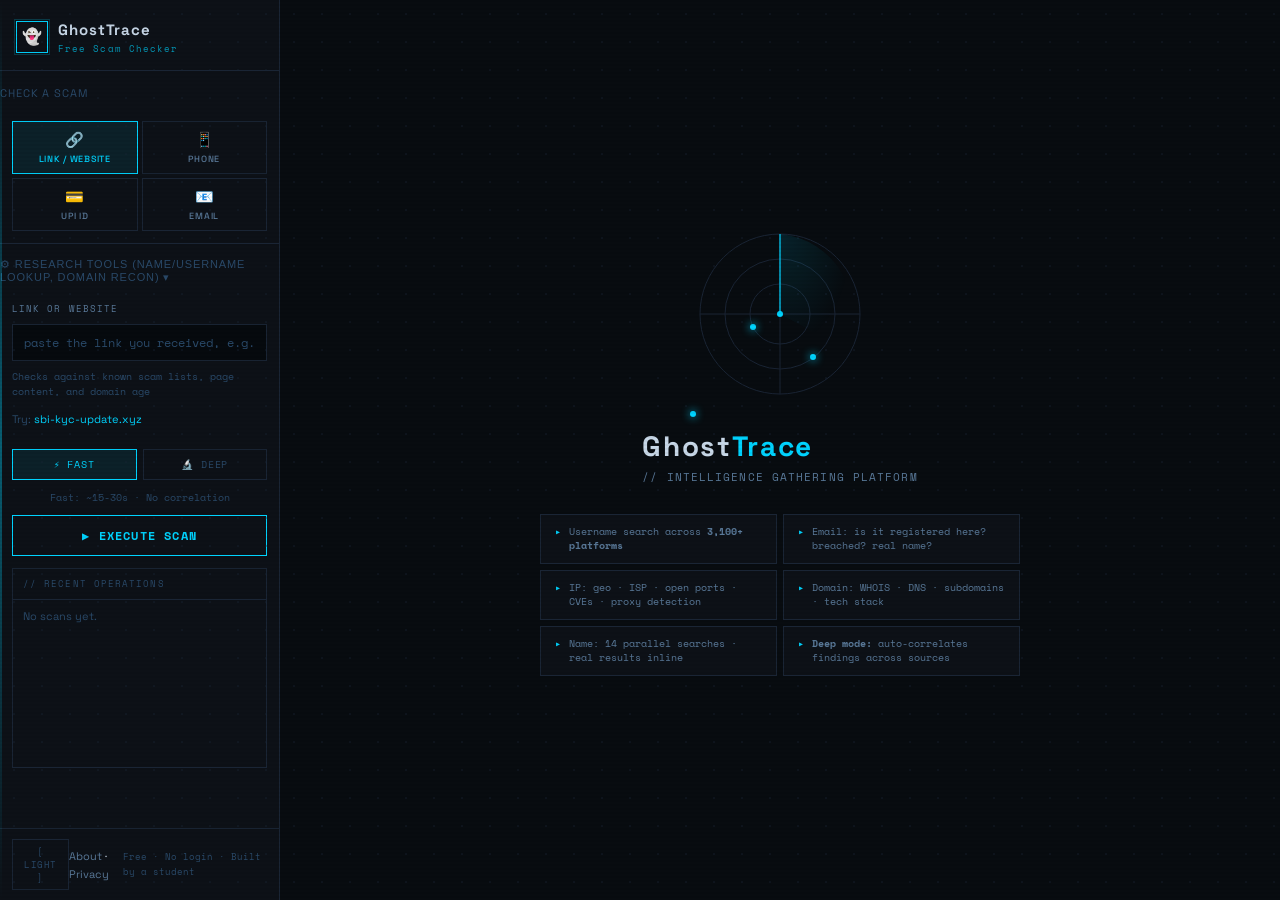
<file: templates/index.html>
<!DOCTYPE html>
<html lang="en" data-theme="dark">
<head>
<meta charset="UTF-8">
<meta name="viewport" content="width=device-width,initial-scale=1">
<title>GhostTrace — Free Scam & Fraud Checker (India)</title>
<meta name="description" content="Paste a suspicious link, phone number, UPI ID, or email and get a free scam risk check with evidence. Built by a cybersecurity student. No login, nothing stored beyond what's needed to run the check.">
<meta property="og:title" content="GhostTrace — Free Scam & Fraud Checker">
<meta property="og:description" content="Check if a link, number, or UPI ID is a scam — free, no login.">
<meta property="og:type" content="website">
<link rel="icon" href="data:image/svg+xml,<svg xmlns='http://www.w3.org/2000/svg' viewBox='0 0 100 100'><text y='.9em' font-size='90'>👻</text></svg>">
<link rel="preconnect" href="https://fonts.googleapis.com">
<link href="https://fonts.googleapis.com/css2?family=Space+Grotesk:wght@300;400;500;600;700&family=Space+Mono:wght@400;700&display=swap" rel="stylesheet">
<link rel="stylesheet" href="/static/css/style.css">
</head>
<body>

<aside id="sidebar">
  <div class="sidebar-logo">
    <div class="logo-icon">👻</div>
    <div>
      <div class="logo-title">GhostTrace</div>
      <div class="logo-sub">Free Scam Checker</div>
    </div>
  </div>

  <div class="scan-section-label">Check a scam</div>
  <div class="scan-type-grid">
    <button class="type-btn active" data-tab="domain"    onclick="switchTab('domain')"><span class="type-icon">🔗</span><span class="type-label">Link / Website</span></button>
    <button class="type-btn" data-tab="phone"     onclick="switchTab('phone')"><span class="type-icon">📱</span><span class="type-label">Phone</span></button>
    <button class="type-btn" data-tab="upi"       onclick="switchTab('upi')"><span class="type-icon">💳</span><span class="type-label">UPI ID</span></button>
    <button class="type-btn" data-tab="email"     onclick="switchTab('email')"><span class="type-icon">📧</span><span class="type-label">Email</span></button>
  </div>

  <button id="advanced-toggle" class="scan-section-label" style="cursor:pointer;background:none;border:none;width:100%;text-align:left" onclick="toggleAdvanced()">
    ⚙ Research tools (name/username lookup, domain recon) ▾
  </button>
  <div class="scan-type-grid" id="advanced-grid" style="display:none">
    <button class="type-btn" data-tab="name"     onclick="switchTab('name')"><span class="type-icon">👤</span><span class="type-label">Name</span></button>
    <button class="type-btn" data-tab="username"  onclick="switchTab('username')"><span class="type-icon">🔍</span><span class="type-label">Username</span></button>
    <button class="type-btn" data-tab="ip"        onclick="switchTab('ip')"><span class="type-icon">🖥️</span><span class="type-label">IP Addr</span></button>
  </div>

  <div class="scan-form-area">
    <div id="form-name" class="scan-form hidden">
      <label class="form-label">Full Name</label>
      <input id="input-name" class="input-main" type="text" placeholder="e.g. John Doe" autocomplete="off">
      <label class="form-label">Context Filters <span style="opacity:.5;font-size:9px">(optional)</span></label>
      <div id="filter-tags" class="filter-tags"></div>
      <div class="filter-inputs">
        <input id="filter-input" class="input-sm" type="text" placeholder="city, company, college…" onkeydown="if(event.key==='Enter')addFilter()">
        <button class="btn-sm" onclick="addFilter()">+</button>
      </div>
    </div>
    <div id="form-username" class="scan-form hidden">
      <label class="form-label">Username / Handle</label>
      <input id="input-username" class="input-main" type="text" placeholder="e.g. johndoe99" autocomplete="off">
      <div class="form-hint">3,100+ platforms · Maigret · 35 native APIs</div>
    </div>
    <div id="form-email" class="scan-form hidden">
      <label class="form-label">Email Address</label>
      <input id="input-email" class="input-main" type="email" placeholder="e.g. user@example.com" autocomplete="off">
      <div class="form-hint">Holehe · Breach · GitHub commits · Gravatar · Rep</div>
    </div>
    <div id="form-phone" class="scan-form hidden">
      <label class="form-label">Phone Number</label>
      <div class="phone-row">
        <select id="phone-code" class="select-sm">
          <option value="+91">🇮🇳 +91</option>
          <option value="+1">🇺🇸 +1</option>
          <option value="+44">🇬🇧 +44</option>
          <option value="+49">🇩🇪 +49</option>
          <option value="+33">🇫🇷 +33</option>
          <option value="+81">🇯🇵 +81</option>
          <option value="+86">🇨🇳 +86</option>
          <option value="+7">🇷🇺 +7</option>
          <option value="+55">🇧🇷 +55</option>
          <option value="+61">🇦🇺 +61</option>
          <option value="+971">🇦🇪 +971</option>
          <option value="+92">🇵🇰 +92</option>
          <option value="+880">🇧🇩 +880</option>
          <option value="+234">🇳🇬 +234</option>
          <option value="+27">🇿🇦 +27</option>
          <option value="+62">🇮🇩 +62</option>
        </select>
        <input id="input-phone" class="input-main flex1" type="tel" placeholder="9876543210" autocomplete="off">
      </div>
    </div>
    <div id="form-ip" class="scan-form hidden">
      <label class="form-label">IP Address (v4)</label>
      <input id="input-ip" class="input-main" type="text" placeholder="e.g. 1.1.1.1" autocomplete="off">
      <div class="form-hint">Geo · ISP · Shodan ports + CVEs · RDAP · Proxy</div>
    </div>
    <div id="form-domain" class="scan-form">
      <label class="form-label">Link or Website</label>
      <input id="input-domain" class="input-main" type="text" placeholder="paste the link you received, e.g. sbi-kyc-verify.xyz" autocomplete="off">
      <div class="form-hint">Checks against known scam lists, page content, and domain age</div>
      <div class="example-chips">Try: <a href="#" onclick="fillExample('domain','sbi-kyc-update.xyz');return false;">sbi-kyc-update.xyz</a></div>
    </div>
    <div id="form-upi" class="scan-form hidden">
      <label class="form-label">UPI ID</label>
      <input id="input-upi" class="input-main" type="text" placeholder="e.g. somename@okaxis" autocomplete="off">
      <div class="form-hint">Checks the handle against known-scam patterns and user reports</div>
      <div class="example-chips">Try: <a href="#" onclick="fillExample('upi','refund.support123@okaxis');return false;">refund.support123@okaxis</a></div>
    </div>

    <!-- Scan mode toggle -->
    <div class="mode-toggle">
      <button class="mode-btn active" id="mode-fast" onclick="setMode('fast')">⚡ FAST</button>
      <button class="mode-btn" id="mode-deep" onclick="setMode('deep')">🔬 DEEP</button>
    </div>
    <div id="mode-hint" class="form-hint" style="text-align:center">Fast: ~15-30s · No correlation</div>

    <button id="scan-btn" class="btn-scan" onclick="runScan()">
      <span id="btn-label">▶ EXECUTE SCAN</span>
    </button>
    <div id="error-msg" class="error-msg hidden"></div>
  </div>

  <div class="sidebar-history">
    <div class="history-header">// recent operations</div>
    <div id="history-list"></div>
  </div>

  <div class="sidebar-footer">
    <button class="theme-toggle" onclick="toggleTheme()">[ LIGHT ]</button>
    <div class="footer-links">
      <a href="/about">About</a> · <a href="/privacy">Privacy</a>
    </div>
    <div class="disclaimer">Free · No login · Built by a student</div>
  </div>
</aside>

<main id="main">
  <!-- Empty state -->
  <div id="empty-state">
    <div class="radar-wrap">
      <svg class="radar-svg" viewBox="0 0 180 180" fill="none" xmlns="http://www.w3.org/2000/svg">
        <circle cx="90" cy="90" r="80" stroke="#1a2535" stroke-width="1"/>
        <circle cx="90" cy="90" r="55" stroke="#1a2535" stroke-width="1"/>
        <circle cx="90" cy="90" r="30" stroke="#1a2535" stroke-width="1"/>
        <line x1="90" y1="10" x2="90" y2="170" stroke="#1a2535" stroke-width="1"/>
        <line x1="10" y1="90" x2="170" y2="90" stroke="#1a2535" stroke-width="1"/>
        <g class="radar-sweep">
          <path d="M90 90 L90 10 A80 80 0 0 1 155 125 Z" fill="url(#sweep-grad)" opacity="0.4"/>
          <line x1="90" y1="90" x2="90" y2="10" stroke="#00d4ff" stroke-width="1.5" opacity="0.8"/>
        </g>
        <defs>
          <radialGradient id="sweep-grad" cx="0%" cy="0%" r="100%">
            <stop offset="0%" stop-color="#00d4ff" stop-opacity="0.3"/>
            <stop offset="100%" stop-color="#00d4ff" stop-opacity="0"/>
          </radialGradient>
        </defs>
        <circle cx="90" cy="90" r="3" fill="#00d4ff"/>
      </svg>
      <div class="radar-blip"></div>
      <div class="radar-blip"></div>
      <div class="radar-blip"></div>
    </div>
    <div>
      <h1 class="empty-title">Ghost<span>Trace</span></h1>
      <p class="empty-sub">// intelligence gathering platform</p>
    </div>
    <div class="empty-grid">
      <div class="empty-item"><span class="empty-item-icon">▸</span><span>Username search across <strong>3,100+ platforms</strong></span></div>
      <div class="empty-item"><span class="empty-item-icon">▸</span><span>Email: is it registered here? breached? real name?</span></div>
      <div class="empty-item"><span class="empty-item-icon">▸</span><span>IP: geo · ISP · open ports · CVEs · proxy detection</span></div>
      <div class="empty-item"><span class="empty-item-icon">▸</span><span>Domain: WHOIS · DNS · subdomains · tech stack</span></div>
      <div class="empty-item"><span class="empty-item-icon">▸</span><span>Name: 14 parallel searches · real results inline</span></div>
      <div class="empty-item"><span class="empty-item-icon">▸</span><span><strong>Deep mode:</strong> auto-correlates findings across sources</span></div>
    </div>
  </div>

  <!-- Loading -->
  <div id="loading-state" class="hidden">
    <div class="terminal-loader">
      <div class="terminal-bar">
        <div class="t-dot r"></div><div class="t-dot o"></div><div class="t-dot g"></div>
        <span>ghosttrace — scan terminal</span>
      </div>
      <div class="terminal-body" id="loading-steps">
        <div class="t-line"><span class="t-prompt">$</span><span>initialising scan engine...<span class="t-cursor"></span></span></div>
      </div>
    </div>
  </div>

  <!-- Results -->
  <div id="results" class="hidden">
    <div class="results-header">
      <div class="results-meta">
        <div id="result-type-badge" class="type-badge"></div>
        <div id="result-query" class="result-query"></div>
        <div id="result-mode-badge" class="mode-badge"></div>
        <div id="result-time" class="result-time"></div>
      </div>
      <div class="results-actions">
        <button class="action-btn" onclick="copyReport()">[ COPY ]</button>
        <button class="action-btn" onclick="downloadReport()">[ EXPORT ]</button>
      </div>
    </div>

    <!-- Intelligence summary bar -->
    <div id="intel-summary" class="intel-summary"></div>

    <!-- Identity card -->
    <div id="identity-card-section"></div>

    <!-- Tab navigation for report sections -->
    <div class="report-tabs">
      <button class="report-tab active" onclick="showReportTab('findings')" id="tab-findings">📋 Findings</button>
      <button class="report-tab" onclick="showReportTab('platforms')" id="tab-platforms">🌐 Platforms</button>
      <button class="report-tab" onclick="showReportTab('security')" id="tab-security">🛡️ Security</button>
      <button class="report-tab" onclick="showReportTab('rawdata')" id="tab-rawdata">📊 Raw Data</button>
      <button class="report-tab" onclick="showReportTab('notes')" id="tab-notes">📝 Notes</button>
      <button class="report-tab" onclick="showReportTab('aibrief')" id="tab-aibrief">🤖 AI Brief</button>
    </div>

    <div id="tab-content-findings"  class="tab-content"></div>
    <div id="tab-content-platforms" class="tab-content hidden"></div>
    <div id="tab-content-security"  class="tab-content hidden"></div>
    <div id="tab-content-rawdata"   class="tab-content hidden"></div>
    <div id="tab-content-notes"     class="tab-content hidden"></div>
    <div id="tab-content-aibrief"   class="tab-content hidden"></div>
  </div>
</main>

<script src="/static/js/app.js"></script>
</body>
</html>
</file>
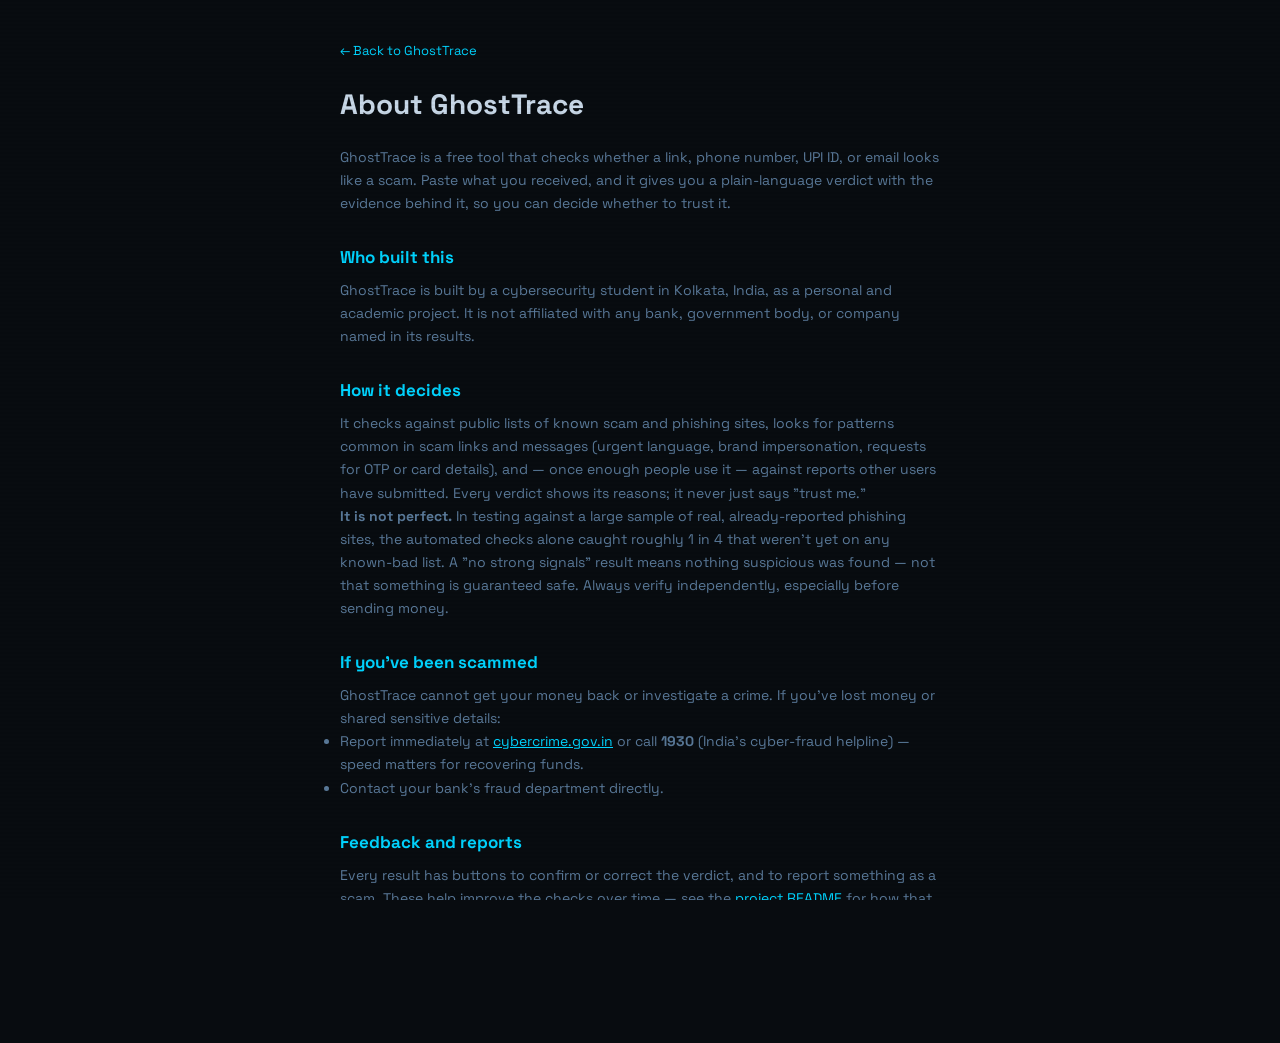
<file: templates/about.html>
<!DOCTYPE html>
<html lang="en" data-theme="dark">
<head>
<meta charset="UTF-8">
<meta name="viewport" content="width=device-width,initial-scale=1">
<title>About — GhostTrace</title>
<link href="https://fonts.googleapis.com/css2?family=Space+Grotesk:wght@300;400;500;600;700&family=Space+Mono:wght@400;700&display=swap" rel="stylesheet">
<link rel="stylesheet" href="/static/css/style.css">
</head>
<body>
<main class="doc-page">
  <a href="/" class="doc-back">← Back to GhostTrace</a>
  <h1>About GhostTrace</h1>
  <p>GhostTrace is a free tool that checks whether a link, phone number, UPI ID, or email looks like a scam. Paste what you received, and it gives you a plain-language verdict with the evidence behind it, so you can decide whether to trust it.</p>

  <h2>Who built this</h2>
  <p>GhostTrace is built by a cybersecurity student in Kolkata, India, as a personal and academic project. It is not affiliated with any bank, government body, or company named in its results.</p>

  <h2>How it decides</h2>
  <p>It checks against public lists of known scam and phishing sites, looks for patterns common in scam links and messages (urgent language, brand impersonation, requests for OTP or card details), and — once enough people use it — against reports other users have submitted. Every verdict shows its reasons; it never just says "trust me."</p>
  <p><b>It is not perfect.</b> In testing against a large sample of real, already-reported phishing sites, the automated checks alone caught roughly 1 in 4 that weren't yet on any known-bad list. A "no strong signals" result means nothing suspicious was found — not that something is guaranteed safe. Always verify independently, especially before sending money.</p>

  <h2>If you've been scammed</h2>
  <p>GhostTrace cannot get your money back or investigate a crime. If you've lost money or shared sensitive details:</p>
  <ul>
    <li>Report immediately at <a href="https://cybercrime.gov.in" target="_blank" rel="noopener">cybercrime.gov.in</a> or call <b>1930</b> (India's cyber-fraud helpline) — speed matters for recovering funds.</li>
    <li>Contact your bank's fraud department directly.</li>
  </ul>

  <h2>Feedback and reports</h2>
  <p>Every result has buttons to confirm or correct the verdict, and to report something as a scam. These help improve the checks over time — see the <a href="https://github.com/reboot-phoenix/ghosttrace#how-ghosttrace-improves-the-feedback-loop" target="_blank" rel="noopener">project README</a> for how that works.</p>

  <h2>Open source</h2>
  <p>The code is public at <a href="https://github.com/reboot-phoenix/ghosttrace" target="_blank" rel="noopener">github.com/reboot-phoenix/ghosttrace</a>. See the <a href="/privacy">privacy page</a> for what is and isn't stored.</p>
</main>
</body>
</html>
</file>
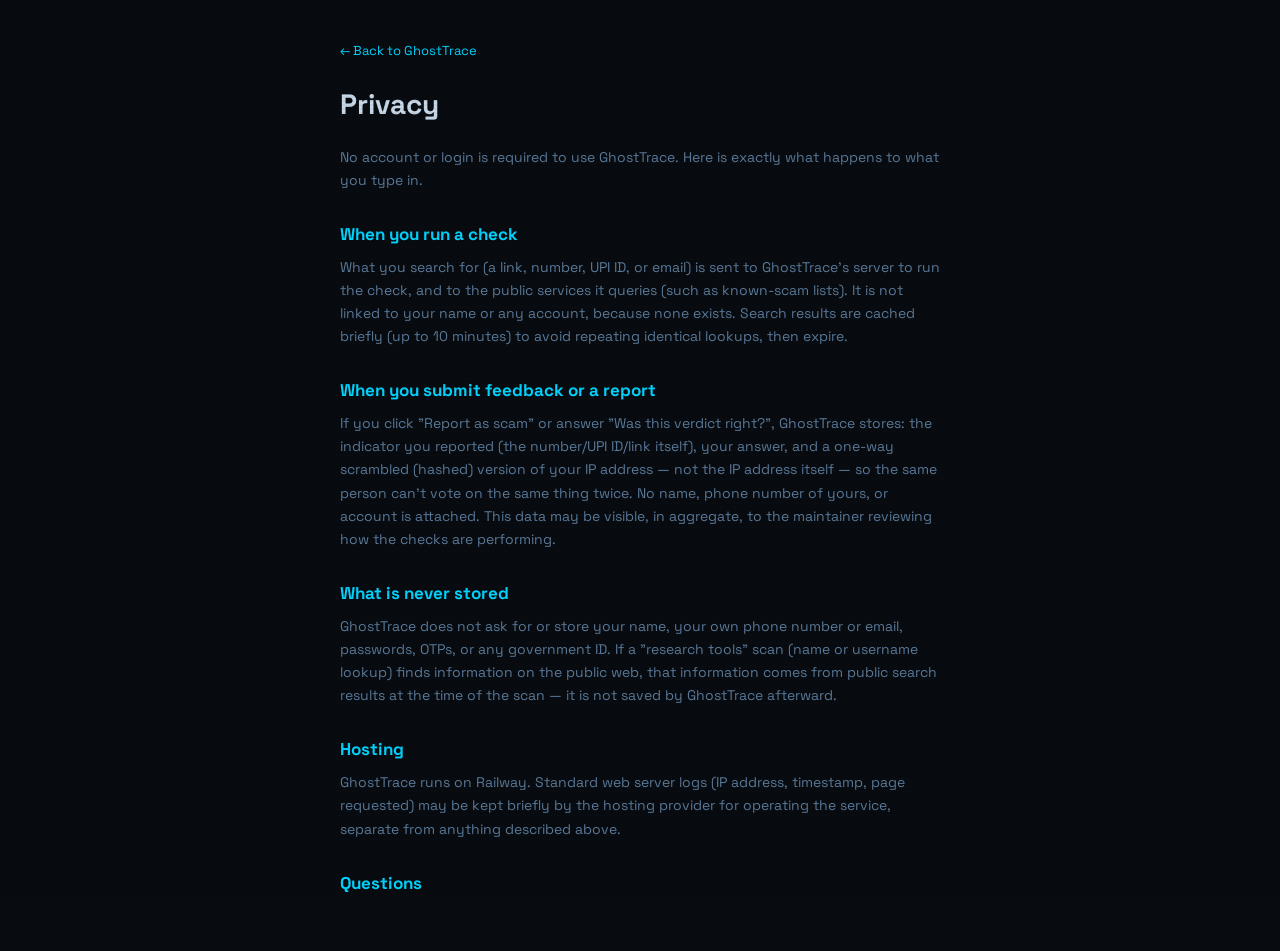
<file: templates/privacy.html>
<!DOCTYPE html>
<html lang="en" data-theme="dark">
<head>
<meta charset="UTF-8">
<meta name="viewport" content="width=device-width,initial-scale=1">
<title>Privacy — GhostTrace</title>
<link href="https://fonts.googleapis.com/css2?family=Space+Grotesk:wght@300;400;500;600;700&family=Space+Mono:wght@400;700&display=swap" rel="stylesheet">
<link rel="stylesheet" href="/static/css/style.css">
</head>
<body>
<main class="doc-page">
  <a href="/" class="doc-back">← Back to GhostTrace</a>
  <h1>Privacy</h1>
  <p>No account or login is required to use GhostTrace. Here is exactly what happens to what you type in.</p>

  <h2>When you run a check</h2>
  <p>What you search for (a link, number, UPI ID, or email) is sent to GhostTrace's server to run the check, and to the public services it queries (such as known-scam lists). It is not linked to your name or any account, because none exists. Search results are cached briefly (up to 10 minutes) to avoid repeating identical lookups, then expire.</p>

  <h2>When you submit feedback or a report</h2>
  <p>If you click "Report as scam" or answer "Was this verdict right?", GhostTrace stores: the indicator you reported (the number/UPI ID/link itself), your answer, and a one-way scrambled (hashed) version of your IP address — not the IP address itself — so the same person can't vote on the same thing twice. No name, phone number of yours, or account is attached. This data may be visible, in aggregate, to the maintainer reviewing how the checks are performing.</p>

  <h2>What is never stored</h2>
  <p>GhostTrace does not ask for or store your name, your own phone number or email, passwords, OTPs, or any government ID. If a "research tools" scan (name or username lookup) finds information on the public web, that information comes from public search results at the time of the scan — it is not saved by GhostTrace afterward.</p>

  <h2>Hosting</h2>
  <p>GhostTrace runs on Railway. Standard web server logs (IP address, timestamp, page requested) may be kept briefly by the hosting provider for operating the service, separate from anything described above.</p>

  <h2>Questions</h2>
  <p>This project is run by one student, not a company with a support team. Questions or removal requests can be raised via the <a href="https://github.com/reboot-phoenix/ghosttrace/issues" target="_blank" rel="noopener">GitHub issues page</a>.</p>
</main>
</body>
</html>
</file>
<file: static/css/style.css>
/* ── GhostTrace v3 — Classified Intelligence Terminal ── */

@import url('https://fonts.googleapis.com/css2?family=Space+Grotesk:wght@300;400;500;600;700&family=Space+Mono:wght@400;700&display=swap');

:root {
  --bg:        #080c10;
  --bg2:       #0d1117;
  --bg3:       #111820;
  --bg4:       #161e28;
  --border:    #1a2535;
  --border2:   #243040;
  --text:      #c8d8e8;
  --text2:     #5a7a9a;
  --text3:     #2a4a6a;
  --cyan:      #00d4ff;
  --cyan-dim:  rgba(0,212,255,.08);
  --cyan-glow: rgba(0,212,255,.15);
  --red:       #ff4466;
  --green:     #00e676;
  --orange:    #ffaa00;
  --blue:      #4488ff;
  --purple:    #aa66ff;
  --teal:      #00bfa5;
  --card-bg:   #0a1018;
  --input-bg:  #060a0e;
  --sidebar-w: 280px;
  --font:      'Space Grotesk', system-ui, sans-serif;
  --mono:      'Space Mono', monospace;
  --t:         .15s ease;
}

[data-theme="light"] {
  --bg:        #eef2f7;
  --bg2:       #e2e8f0;
  --bg3:       #f8fafc;
  --bg4:       #ffffff;
  --border:    #c8d8e8;
  --border2:   #a8c0d8;
  --text:      #0d1117;
  --text2:     #3a5a7a;
  --text3:     #6a8aaa;
  --card-bg:   #ffffff;
  --input-bg:  #f0f4f8;
  --cyan-dim:  rgba(0,160,200,.06);
  --cyan-glow: rgba(0,160,200,.12);
}

*, *::before, *::after { box-sizing: border-box; margin: 0; padding: 0; }

html, body {
  height: 100%;
  background: var(--bg);
  color: var(--text);
  font-family: var(--font);
  font-size: 13px;
  line-height: 1.6;
  overflow: hidden;
  -webkit-font-smoothing: antialiased;
}

/* ── Scanline overlay (subtle) ── */
body::before {
  content: '';
  position: fixed;
  inset: 0;
  background: repeating-linear-gradient(
    0deg,
    transparent,
    transparent 2px,
    rgba(0,0,0,.04) 2px,
    rgba(0,0,0,.04) 4px
  );
  pointer-events: none;
  z-index: 9999;
}

body { display: flex; }

/* ── Sidebar ── */
#sidebar {
  width: var(--sidebar-w);
  min-width: var(--sidebar-w);
  height: 100vh;
  background: var(--bg2);
  border-right: 1px solid var(--border);
  display: flex;
  flex-direction: column;
  overflow-y: auto;
  overflow-x: hidden;
  position: relative;
}

/* left edge accent line */
#sidebar::before {
  content: '';
  position: absolute;
  left: 0; top: 0; bottom: 0;
  width: 2px;
  background: linear-gradient(180deg, transparent, var(--cyan), transparent);
  opacity: .4;
}

#main {
  flex: 1;
  height: 100vh;
  overflow-y: auto;
  padding: 24px 28px;
  background: var(--bg);
  position: relative;
}

/* corner grid dots */
#main::before {
  content: '';
  position: fixed;
  inset: 0;
  background-image: radial-gradient(var(--border) 1px, transparent 1px);
  background-size: 28px 28px;
  opacity: .35;
  pointer-events: none;
  z-index: 0;
}
#main > * { position: relative; z-index: 1; }

/* ── Logo ── */
.sidebar-logo {
  padding: 18px 16px 14px;
  border-bottom: 1px solid var(--border);
  display: flex;
  align-items: center;
  gap: 10px;
}
.logo-icon {
  width: 32px; height: 32px;
  border: 1px solid var(--cyan);
  display: flex; align-items: center; justify-content: center;
  font-size: 16px;
  position: relative;
  flex-shrink: 0;
}
.logo-icon::after {
  content: '';
  position: absolute;
  inset: -3px;
  border: 1px solid var(--cyan);
  opacity: .2;
}
.logo-title {
  font-size: 15px;
  font-weight: 700;
  letter-spacing: .06em;
  color: var(--text);
}
.logo-sub {
  font-family: var(--mono);
  font-size: 9px;
  color: var(--cyan);
  letter-spacing: .12em;
  opacity: .7;
}

/* ── Scan type grid ── */
.scan-type-grid {
  display: grid;
  grid-template-columns: 1fr 1fr;
  gap: 4px;
  padding: 12px;
  border-bottom: 1px solid var(--border);
}
.type-btn {
  padding: 8px 6px;
  background: transparent;
  border: 1px solid var(--border);
  color: var(--text2);
  font-family: var(--font);
  font-size: 11px;
  font-weight: 500;
  letter-spacing: .04em;
  cursor: pointer;
  display: flex;
  flex-direction: column;
  align-items: center;
  gap: 4px;
  transition: var(--t);
}
.type-btn:hover {
  border-color: var(--border2);
  color: var(--text);
  background: var(--bg3);
}
.type-btn.active {
  border-color: var(--cyan);
  color: var(--cyan);
  background: var(--cyan-dim);
}
.type-icon { font-size: 15px; }
.type-label { font-size: 9px; letter-spacing: .08em; text-transform: uppercase; }

/* ── Form area ── */
.scan-form-area { padding: 12px; display: flex; flex-direction: column; gap: 10px; }
.scan-form      { display: flex; flex-direction: column; gap: 8px; }
.hidden         { display: none !important; }

.form-label {
  font-family: var(--mono);
  font-size: 9px;
  letter-spacing: .12em;
  color: var(--text2);
  text-transform: uppercase;
}

.input-main {
  width: 100%;
  padding: 9px 11px;
  background: var(--input-bg);
  border: 1px solid var(--border);
  color: var(--text);
  font-family: var(--mono);
  font-size: 12px;
  outline: none;
  transition: var(--t);
  border-radius: 0;
}
.input-main:focus {
  border-color: var(--cyan);
  box-shadow: 0 0 0 1px var(--cyan-glow), inset 0 0 12px var(--cyan-dim);
}
.input-main::placeholder { color: var(--text3); }

.input-sm {
  flex: 1;
  padding: 7px 10px;
  background: var(--input-bg);
  border: 1px solid var(--border);
  color: var(--text);
  font-family: var(--mono);
  font-size: 11px;
  outline: none;
  border-radius: 0;
}
.input-sm:focus { border-color: var(--cyan); }

.form-hint {
  font-size: 10px;
  color: var(--text3);
  line-height: 1.5;
  font-family: var(--mono);
}

.filter-inputs { display: flex; gap: 5px; }

.btn-sm {
  padding: 7px 12px;
  background: var(--border);
  border: 1px solid var(--border2);
  color: var(--text2);
  font-size: 14px;
  cursor: pointer;
  transition: var(--t);
  border-radius: 0;
}
.btn-sm:hover { background: var(--cyan-dim); border-color: var(--cyan); color: var(--cyan); }

.filter-tags { display: flex; flex-wrap: wrap; gap: 4px; min-height: 20px; }
.filter-tag {
  display: inline-flex;
  align-items: center;
  gap: 4px;
  padding: 2px 8px;
  background: var(--cyan-dim);
  border: 1px solid rgba(0,212,255,.2);
  font-family: var(--mono);
  font-size: 10px;
  color: var(--cyan);
}
.filter-tag button { background: none; border: none; color: var(--cyan); cursor: pointer; font-size: 11px; }

.phone-row { display: flex; gap: 6px; }
.flex1     { flex: 1; }

.select-sm {
  padding: 9px 8px;
  background: var(--input-bg);
  border: 1px solid var(--border);
  color: var(--text);
  font-size: 11px;
  outline: none;
  cursor: pointer;
  border-radius: 0;
}

/* ── Scan button ── */
.btn-scan {
  width: 100%;
  padding: 11px;
  background: transparent;
  border: 1px solid var(--cyan);
  color: var(--cyan);
  font-family: var(--mono);
  font-size: 12px;
  font-weight: 700;
  letter-spacing: .1em;
  cursor: pointer;
  transition: var(--t);
  position: relative;
  overflow: hidden;
  text-transform: uppercase;
  border-radius: 0;
}
.btn-scan::before {
  content: '';
  position: absolute;
  left: -100%; top: 0; bottom: 0;
  width: 100%;
  background: var(--cyan-dim);
  transition: .3s ease;
}
.btn-scan:hover { background: var(--cyan-dim); box-shadow: 0 0 20px var(--cyan-glow); }
.btn-scan:hover::before { left: 0; }
.btn-scan.loading { opacity: .5; cursor: not-allowed; }

.error-msg {
  padding: 8px 10px;
  border: 1px solid rgba(255,68,102,.3);
  background: rgba(255,68,102,.06);
  color: var(--red);
  font-family: var(--mono);
  font-size: 10px;
}

/* ── History ── */
.sidebar-history {
  margin: 0 12px;
  border: 1px solid var(--border);
  flex: 1;
  overflow-y: auto;
  max-height: 200px;
}
.history-header {
  font-family: var(--mono);
  font-size: 9px;
  letter-spacing: .12em;
  color: var(--text3);
  padding: 8px 10px;
  border-bottom: 1px solid var(--border);
  text-transform: uppercase;
}
.history-item {
  padding: 8px 10px;
  cursor: pointer;
  border-bottom: 1px solid var(--border);
  transition: var(--t);
}
.history-item:last-child { border-bottom: none; }
.history-item:hover { background: var(--cyan-dim); }
.h-type  { font-family: var(--mono); font-size: 9px; color: var(--cyan); letter-spacing: .08em; text-transform: uppercase; }
.h-query { font-family: var(--mono); font-size: 11px; color: var(--text); }
.h-time  { font-size: 10px; color: var(--text3); }

/* ── Footer ── */
.sidebar-footer {
  padding: 10px 12px;
  border-top: 1px solid var(--border);
  display: flex;
  align-items: center;
  justify-content: space-between;
  margin-top: auto;
}
.theme-toggle {
  background: none;
  border: 1px solid var(--border);
  color: var(--text3);
  font-family: var(--mono);
  font-size: 9px;
  padding: 5px 8px;
  cursor: pointer;
  transition: var(--t);
  letter-spacing: .06em;
  text-transform: uppercase;
  border-radius: 0;
}
.theme-toggle:hover { border-color: var(--cyan); color: var(--cyan); }
.disclaimer { font-family: var(--mono); font-size: 9px; color: var(--text3); }

/* ── Empty state — radar ── */
#empty-state {
  display: flex;
  flex-direction: column;
  align-items: center;
  justify-content: center;
  height: 100%;
  gap: 20px;
}
.radar-wrap {
  position: relative;
  width: 180px; height: 180px;
}
.radar-svg { width: 180px; height: 180px; }
.radar-sweep {
  transform-origin: 90px 90px;
  animation: radar-spin 3s linear infinite;
}
@keyframes radar-spin { to { transform: rotate(360deg); } }

.radar-blip {
  position: absolute;
  width: 6px; height: 6px;
  background: var(--cyan);
  border-radius: 50%;
  box-shadow: 0 0 8px var(--cyan);
  animation: blip 3s ease-in-out infinite;
}
.radar-blip:nth-child(1) { top: 40px; left: 110px; animation-delay: .8s; }
.radar-blip:nth-child(2) { top: 100px; left: 60px; animation-delay: 1.6s; }
.radar-blip:nth-child(3) { top: 130px; left: 120px; animation-delay: 2.4s; }
@keyframes blip {
  0%,100% { opacity: 0; transform: scale(0); }
  50%      { opacity: 1; transform: scale(1); }
}

.empty-title {
  font-size: 28px;
  font-weight: 700;
  letter-spacing: .06em;
  color: var(--text);
}
.empty-title span { color: var(--cyan); }
.empty-sub {
  font-family: var(--mono);
  font-size: 11px;
  color: var(--text2);
  letter-spacing: .1em;
  text-transform: uppercase;
}
.empty-grid {
  display: grid;
  grid-template-columns: 1fr 1fr;
  gap: 6px;
  max-width: 480px;
  width: 100%;
  margin-top: 8px;
}
.empty-item {
  padding: 10px 14px;
  border: 1px solid var(--border);
  background: var(--bg2);
  font-family: var(--mono);
  font-size: 10px;
  color: var(--text2);
  display: flex;
  gap: 8px;
  align-items: flex-start;
  line-height: 1.4;
  transition: var(--t);
}
.empty-item:hover { border-color: var(--cyan); color: var(--text); }
.empty-item-icon { color: var(--cyan); flex-shrink: 0; }

/* ── Loading ── */
#loading-state {
  display: flex;
  flex-direction: column;
  align-items: center;
  justify-content: center;
  height: 100%;
  gap: 18px;
}
.terminal-loader {
  width: 340px;
  border: 1px solid var(--border);
  background: var(--card-bg);
}
.terminal-bar {
  background: var(--bg3);
  padding: 7px 12px;
  border-bottom: 1px solid var(--border);
  display: flex;
  align-items: center;
  gap: 6px;
  font-family: var(--mono);
  font-size: 10px;
  color: var(--text3);
}
.t-dot { width: 8px; height: 8px; border-radius: 50%; }
.t-dot.r { background: var(--red); }
.t-dot.o { background: var(--orange); }
.t-dot.g { background: var(--green); }
.terminal-body { padding: 14px; font-family: var(--mono); font-size: 11px; min-height: 120px; }
.t-line {
  color: var(--text2);
  padding: 2px 0;
  animation: fadein .2s ease;
  display: flex;
  gap: 8px;
}
.t-prompt { color: var(--cyan); flex-shrink: 0; }
.t-cursor {
  display: inline-block;
  width: 8px; height: 13px;
  background: var(--cyan);
  animation: blink .8s step-end infinite;
  vertical-align: middle;
  margin-left: 2px;
}
@keyframes blink { 50% { opacity: 0; } }
@keyframes fadein { from { opacity:0; } to { opacity:1; } }

/* ── Results ── */
#results { display: flex; flex-direction: column; gap: 16px; animation: fadein .3s ease; }

.results-header {
  display: flex;
  align-items: center;
  justify-content: space-between;
  flex-wrap: wrap;
  gap: 10px;
  padding-bottom: 14px;
  border-bottom: 1px solid var(--border);
}
.results-meta    { display: flex; align-items: center; gap: 10px; flex-wrap: wrap; }
.type-badge {
  padding: 3px 8px;
  font-family: var(--mono);
  font-size: 9px;
  font-weight: 700;
  letter-spacing: .12em;
  text-transform: uppercase;
  border: 1px solid;
}
.type-badge.email    { color: var(--blue);   border-color: var(--blue);   background: rgba(68,136,255,.08); }
.type-badge.username { color: var(--green);  border-color: var(--green);  background: rgba(0,230,118,.08); }
.type-badge.phone    { color: var(--orange); border-color: var(--orange); background: rgba(255,170,0,.08); }
.type-badge.name     { color: var(--purple); border-color: var(--purple); background: rgba(170,102,255,.08); }
.type-badge.ip       { color: var(--red);    border-color: var(--red);    background: rgba(255,68,102,.08); }
.type-badge.domain   { color: var(--teal);   border-color: var(--teal);   background: rgba(0,191,165,.08); }

.result-query { font-family: var(--mono); font-size: 14px; font-weight: 700; color: var(--text); }
.result-time  { font-family: var(--mono); font-size: 10px; color: var(--text3); }

.results-actions { display: flex; gap: 6px; }
.action-btn {
  padding: 6px 12px;
  background: transparent;
  border: 1px solid var(--border);
  color: var(--text2);
  font-family: var(--mono);
  font-size: 10px;
  letter-spacing: .06em;
  cursor: pointer;
  transition: var(--t);
  text-transform: uppercase;
  border-radius: 0;
}
.action-btn:hover { border-color: var(--cyan); color: var(--cyan); }

/* ── Score row ── */
.score-row {
  display: flex;
  align-items: center;
  gap: 20px;
  padding: 18px 20px;
  background: var(--card-bg);
  border: 1px solid var(--border);
  flex-wrap: wrap;
}
.score-ring-wrap { position: relative; width: 110px; height: 110px; flex-shrink: 0; }
.score-ring      { width: 110px; height: 110px; transform: rotate(-90deg); }
.ring-bg   { fill: none; stroke: var(--bg3); stroke-width: 6; }
.ring-fill { fill: none; stroke: var(--cyan); stroke-width: 6; stroke-linecap: butt; stroke-dasharray: 300; stroke-dashoffset: 300; transition: stroke-dashoffset 1s cubic-bezier(.4,0,.2,1), stroke .5s ease; }
.ring-fill.high   { stroke: var(--red); }
.ring-fill.medium { stroke: var(--orange); }
.ring-fill.low    { stroke: var(--green); }
.score-center {
  position: absolute; inset: 0;
  display: flex; flex-direction: column;
  align-items: center; justify-content: center;
}
.score-val   { font-family: var(--mono); font-size: 24px; font-weight: 700; line-height: 1; }
.score-label { font-family: var(--mono); font-size: 8px; color: var(--text3); letter-spacing: .12em; text-transform: uppercase; }

.chips-area { display: flex; flex-wrap: wrap; gap: 6px; flex: 1; }
.chip {
  padding: 4px 10px;
  font-family: var(--mono);
  font-size: 10px;
  border: 1px solid;
  letter-spacing: .04em;
}
.chip.red    { color: var(--red);    border-color: rgba(255,68,102,.3);  background: rgba(255,68,102,.06); }
.chip.green  { color: var(--green);  border-color: rgba(0,230,118,.3);  background: rgba(0,230,118,.06); }
.chip.orange { color: var(--orange); border-color: rgba(255,170,0,.3);  background: rgba(255,170,0,.06); }
.chip.blue   { color: var(--blue);   border-color: rgba(68,136,255,.3); background: rgba(68,136,255,.06); }
.chip.purple { color: var(--purple); border-color: rgba(170,102,255,.3);background: rgba(170,102,255,.06); }
.chip.gray   { color: var(--text2);  border-color: var(--border);       background: var(--bg3); }

/* ── Sections ── */
.section {
  background: var(--card-bg);
  border: 1px solid var(--border);
}
.section-header {
  display: flex;
  align-items: center;
  justify-content: space-between;
  padding: 11px 16px;
  border-bottom: 1px solid var(--border);
  cursor: pointer;
  user-select: none;
  transition: var(--t);
}
.section-header:hover { background: var(--bg3); }
.section-title { font-size: 12px; font-weight: 600; display: flex; align-items: center; gap: 8px; letter-spacing: .02em; }
.section-chevron { color: var(--text3); font-size: 10px; transition: var(--t); font-family: var(--mono); }
.section.collapsed .section-chevron { transform: rotate(-90deg); }
.section.collapsed .section-body { display: none; }
.section-body { padding: 14px 16px; }

/* ── Account cards ── */
.accounts-grid {
  display: grid;
  grid-template-columns: repeat(auto-fill, minmax(200px, 1fr));
  gap: 8px;
}
.account-card {
  background: var(--bg2);
  border: 1px solid var(--border);
  padding: 12px;
  display: flex;
  flex-direction: column;
  gap: 7px;
  transition: var(--t);
}
.account-card:hover { border-color: var(--cyan); }
.card-top { display: flex; align-items: center; gap: 9px; }
.card-avatar { width: 32px; height: 32px; border: 1px solid var(--border); object-fit: cover; flex-shrink: 0; }
.card-avatar-placeholder { width: 32px; height: 32px; border: 1px solid var(--border); display: flex; align-items: center; justify-content: center; font-size: 14px; flex-shrink: 0; background: var(--bg3); }
.card-site   { font-size: 12px; font-weight: 600; }
.card-cat    { font-family: var(--mono); font-size: 9px; color: var(--text3); text-transform: uppercase; letter-spacing: .06em; }
.card-name   { font-size: 11px; color: var(--text2); }
.card-bio    { font-size: 10px; color: var(--text3); line-height: 1.4; max-height: 36px; overflow: hidden; }
.card-meta   { display: flex; flex-wrap: wrap; gap: 4px; }
.card-meta span { font-family: var(--mono); font-size: 9px; background: var(--bg3); border: 1px solid var(--border); padding: 1px 6px; color: var(--text3); }
.card-link   { font-family: var(--mono); font-size: 10px; color: var(--cyan); text-decoration: none; }
.card-link:hover { text-decoration: underline; }

.cat-badge {
  font-family: var(--mono);
  font-size: 8px;
  padding: 1px 5px;
  text-transform: uppercase;
  letter-spacing: .06em;
  border: 1px solid;
}
.cat-badge.social  { color: var(--green);  border-color: rgba(0,230,118,.3); }
.cat-badge.coding  { color: var(--blue);   border-color: rgba(68,136,255,.3); }
.cat-badge.gaming  { color: var(--purple); border-color: rgba(170,102,255,.3); }
.cat-badge.dating  { color: var(--red);    border-color: rgba(255,68,102,.3); }
.cat-badge.other   { color: var(--text3);  border-color: var(--border); }

/* ── Dork cards ── */
.dorks-grid { display: grid; grid-template-columns: repeat(auto-fill, minmax(190px, 1fr)); gap: 6px; }
.dork-card {
  padding: 10px 12px;
  background: var(--bg2);
  border: 1px solid var(--border);
  text-decoration: none;
  display: flex;
  align-items: center;
  gap: 10px;
  transition: var(--t);
}
.dork-card:hover { border-color: var(--cyan); background: var(--cyan-dim); }
.dork-icon  { font-size: 18px; }
.dork-label { font-size: 11px; font-weight: 600; color: var(--text); }
.dork-query { font-family: var(--mono); font-size: 9px; color: var(--text3); margin-top: 1px; }

/* ── Deep links ── */
.deeplinks-grid { display: flex; flex-wrap: wrap; gap: 6px; }
.deeplink {
  padding: 6px 12px;
  background: var(--bg2);
  border: 1px solid var(--border);
  text-decoration: none;
  color: var(--text2);
  font-family: var(--mono);
  font-size: 10px;
  transition: var(--t);
  letter-spacing: .04em;
}
.deeplink:hover { border-color: var(--cyan); color: var(--cyan); background: var(--cyan-dim); }

/* ── Web results ── */
.web-result { padding: 10px 0; border-bottom: 1px solid var(--border); }
.web-result:last-child { border-bottom: none; }
.wr-title a { font-size: 13px; font-weight: 500; color: var(--cyan); text-decoration: none; }
.wr-title a:hover { text-decoration: underline; }
.wr-url     { font-family: var(--mono); font-size: 10px; color: var(--green); margin: 2px 0; }
.wr-snippet { font-size: 11px; color: var(--text2); line-height: 1.5; }

/* ── KV table ── */
.kv-table { display: flex; flex-direction: column; }
.kv-row {
  display: flex; gap: 12px; padding: 7px 0;
  border-bottom: 1px solid var(--border);
  align-items: flex-start; flex-wrap: wrap;
}
.kv-row:last-child { border-bottom: none; }
.kv-key   { font-family: var(--mono); font-size: 10px; color: var(--text3); min-width: 130px; padding-top: 1px; letter-spacing: .04em; }
.kv-val   { font-family: var(--mono); font-size: 11px; color: var(--text); word-break: break-all; }
.kv-val.green  { color: var(--green); }
.kv-val.red    { color: var(--red); }
.kv-val.orange { color: var(--orange); }

/* ── Tags ── */
.tag-list { display: flex; flex-wrap: wrap; gap: 5px; }
.tag {
  padding: 2px 8px;
  background: var(--bg3);
  border: 1px solid var(--border);
  font-family: var(--mono);
  font-size: 10px;
  color: var(--text2);
}

/* ── Subdomain list ── */
.subdomain-list {
  display: grid;
  grid-template-columns: repeat(auto-fill, minmax(190px, 1fr));
  gap: 4px;
  max-height: 240px;
  overflow-y: auto;
}
.subdomain-entry {
  padding: 4px 9px;
  background: var(--bg2);
  border: 1px solid var(--border);
  font-family: var(--mono);
  font-size: 10px;
  color: var(--teal);
}

/* ── Commits ── */
.commit-list { display: flex; flex-direction: column; gap: 6px; }
.commit-item {
  padding: 9px 11px;
  background: var(--bg2);
  border: 1px solid var(--border);
  border-left: 2px solid var(--cyan);
}
.commit-sha  { font-family: var(--mono); font-size: 9px; color: var(--cyan); }
.commit-msg  { font-size: 12px; color: var(--text); margin: 3px 0; }
.commit-repo { font-family: var(--mono); font-size: 10px; color: var(--text3); }

/* ── CVE / Port badges ── */
.cve-list { display: flex; flex-wrap: wrap; gap: 5px; }
.cve-badge {
  padding: 3px 9px;
  background: rgba(255,68,102,.06);
  border: 1px solid rgba(255,68,102,.3);
  font-family: var(--mono);
  font-size: 10px;
  color: var(--red);
  text-decoration: none;
}
.cve-badge:hover { background: rgba(255,68,102,.12); }
.port-list { display: flex; flex-wrap: wrap; gap: 5px; }
.port-badge {
  padding: 3px 9px;
  background: rgba(68,136,255,.06);
  border: 1px solid rgba(68,136,255,.25);
  font-family: var(--mono);
  font-size: 11px;
  color: var(--blue);
}

/* ── Gravatar ── */
.gravatar-card { display: flex; align-items: center; gap: 14px; }
.gravatar-avatar { width: 56px; height: 56px; border: 1px solid var(--cyan); object-fit: cover; }

/* ── Cat breakdown ── */
.cat-breakdown { display: flex; gap: 8px; flex-wrap: wrap; }
.cat-stat {
  display: flex; align-items: center; gap: 8px;
  padding: 8px 12px;
  background: var(--bg2);
  border: 1px solid var(--border);
}
.cat-stat-num   { font-family: var(--mono); font-size: 20px; font-weight: 700; }
.cat-stat-label { font-family: var(--mono); font-size: 9px; color: var(--text3); text-transform: uppercase; letter-spacing: .06em; }

/* ── DNS ── */
.dns-record-type { font-family: var(--mono); font-size: 9px; color: var(--text3); text-transform: uppercase; letter-spacing: .1em; margin-top: 10px; margin-bottom: 3px; }
.dns-record-type:first-child { margin-top: 0; }
.dns-value { font-family: var(--mono); font-size: 10px; color: var(--teal); padding: 2px 0; }

/* ── Mobile ── */
@media (max-width: 700px) {
  body { flex-direction: column; overflow: auto; }
  html, body { height: auto; overflow: auto; }
  #sidebar { width: 100%; min-width: 0; height: auto; border-right: none; border-bottom: 1px solid var(--border); }
  #main    { height: auto; min-height: 80vh; overflow: visible; }
  .scan-type-grid { grid-template-columns: repeat(3, 1fr); }
  .accounts-grid  { grid-template-columns: 1fr 1fr; }
  .empty-grid     { grid-template-columns: 1fr; }
}

/* ── Dork result blocks (new) ── */
.dork-result-block {
  margin-bottom: 16px;
  border: 1px solid var(--border);
  background: var(--bg2);
}
.dork-result-block:last-child { margin-bottom: 0; }
.dork-result-header {
  display: flex;
  align-items: center;
  gap: 8px;
  padding: 9px 12px;
  background: var(--bg3);
  border-bottom: 1px solid var(--border);
  flex-wrap: wrap;
}
.dork-icon         { font-size: 16px; }
.dork-result-label { font-size: 12px; font-weight: 600; color: var(--text); }
.dork-result-count { font-family: var(--mono); font-size: 10px; color: var(--cyan); padding: 2px 7px; border: 1px solid rgba(0,212,255,.2); background: var(--cyan-dim); }
.dork-results-list { padding: 0 12px; }

/* ── Brief output ── */
.brief-output {
  border: 1px solid var(--border);
  background: var(--bg2);
  padding: 16px;
  font-family: var(--mono);
  font-size: 11px;
  line-height: 1.7;
  white-space: pre-wrap;
  word-break: break-word;
}

/* ── Mode toggle ── */
.mode-toggle { display:flex; gap:6px; margin-top:10px; }
.mode-btn {
  flex:1; padding:7px; background:transparent; border:1px solid var(--border);
  color:var(--text3); font-family:var(--mono); font-size:10px; letter-spacing:.08em;
  cursor:pointer; transition:var(--t); text-transform:uppercase; border-radius:0;
}
.mode-btn.active { border-color:var(--cyan); color:var(--cyan); background:var(--cyan-dim); }
.mode-btn:hover  { border-color:var(--border2); color:var(--text); }

/* ── Mode badge ── */
.mode-badge { font-family:var(--mono); font-size:9px; padding:2px 8px; border:1px solid; letter-spacing:.08em; }
.mode-badge.fast { color:var(--green); border-color:rgba(0,230,118,.3); background:rgba(0,230,118,.06); }
.mode-badge.deep { color:var(--purple); border-color:rgba(170,102,255,.3); background:rgba(170,102,255,.06); }

/* ── Intel summary bar ── */
.intel-summary {
  padding:14px 18px; background:var(--card-bg); border:1px solid var(--border);
  border-left:2px solid var(--cyan); display:flex; flex-direction:column; gap:10px;
}
.summary-text  { font-size:13px; color:var(--text); line-height:1.5; font-weight:500; }
.summary-stats { display:flex; flex-wrap:wrap; gap:6px; }
.stat-pill {
  padding:3px 10px; font-family:var(--mono); font-size:10px; border:1px solid;
  letter-spacing:.04em;
}
.stat-pill.red    { color:var(--red);    border-color:rgba(255,68,102,.3); background:rgba(255,68,102,.06); }
.stat-pill.green  { color:var(--green);  border-color:rgba(0,230,118,.3);  background:rgba(0,230,118,.06); }
.stat-pill.orange { color:var(--orange); border-color:rgba(255,170,0,.3);  background:rgba(255,170,0,.06); }
.stat-pill.blue   { color:var(--blue);   border-color:rgba(68,136,255,.3); background:rgba(68,136,255,.06); }
.stat-pill.gray   { color:var(--text2);  border-color:var(--border);       background:var(--bg3); }

/* ── Identity card ── */
.identity-card {
  background:var(--card-bg); border:1px solid var(--cyan);
  box-shadow:0 0 20px var(--cyan-glow);
}
.identity-header {
  display:flex; align-items:center; justify-content:space-between;
  padding:11px 16px; border-bottom:1px solid var(--border);
  background:var(--cyan-dim);
}
.identity-title { font-family:var(--mono); font-size:11px; font-weight:700; color:var(--cyan); letter-spacing:.1em; }
.identity-sub   { font-family:var(--mono); font-size:9px; color:var(--text3); }
.identity-fields {
  display:grid; grid-template-columns:repeat(auto-fill,minmax(220px,1fr));
  gap:0;
}
.identity-field {
  padding:10px 14px; border-right:1px solid var(--border); border-bottom:1px solid var(--border);
}
.identity-field.not-found { opacity:.4; }
.id-label  { font-family:var(--mono); font-size:9px; color:var(--text3); text-transform:uppercase; letter-spacing:.08em; margin-bottom:4px; }
.id-value  { display:flex; align-items:center; gap:6px; }
.conf-icon { font-size:12px; }
.conf-value { font-family:var(--mono); font-size:12px; font-weight:600; word-break:break-all; }
.conf-value.green  { color:var(--green); }
.conf-value.orange { color:var(--orange); }
.conf-value.blue   { color:var(--blue); }
.conf-value.gray   { color:var(--text3); }
.id-source { font-family:var(--mono); font-size:9px; color:var(--text3); margin-top:3px; }

/* ── Confidence badges ── */
.conf-badge {
  font-family:var(--mono); font-size:9px; padding:2px 7px;
  border:1px solid; font-weight:700; letter-spacing:.04em; white-space:nowrap;
}
.conf-badge.green  { color:var(--green);  border-color:rgba(0,230,118,.3);  background:rgba(0,230,118,.08); }
.conf-badge.orange { color:var(--orange); border-color:rgba(255,170,0,.3);  background:rgba(255,170,0,.08); }
.conf-badge.blue   { color:var(--blue);   border-color:rgba(68,136,255,.3); background:rgba(68,136,255,.08); }
.conf-badge.gray   { color:var(--text3);  border-color:var(--border);       background:var(--bg3); }
.conf-badge.red    { color:var(--red);    border-color:rgba(255,68,102,.3); background:rgba(255,68,102,.08); }
.conf-badge.purple { color:var(--purple); border-color:rgba(170,102,255,.3);background:rgba(170,102,255,.08); }

/* ── Report tabs ── */
.report-tabs {
  display:flex; gap:0; border-bottom:1px solid var(--border);
  background:var(--bg2); overflow-x:auto;
}
.report-tab {
  padding:10px 16px; background:transparent; border:none; border-bottom:2px solid transparent;
  color:var(--text3); font-family:var(--font); font-size:12px; font-weight:500;
  cursor:pointer; transition:var(--t); white-space:nowrap;
}
.report-tab:hover { color:var(--text); background:var(--bg3); }
.report-tab.active { color:var(--cyan); border-bottom-color:var(--cyan); background:var(--cyan-dim); }
.tab-content { display:flex; flex-direction:column; gap:12px; padding-top:4px; }

/* ── Finding rows ── */
.finding-row {
  padding:12px 0; border-bottom:1px solid var(--border);
  display:flex; flex-direction:column; gap:5px;
}
.finding-row:last-child { border-bottom:none; }
.finding-conf    { display:flex; align-items:center; gap:6px; }
.finding-desc    { font-size:13px; color:var(--text); font-weight:500; line-height:1.4; }
.finding-evidence { font-family:var(--mono); font-size:10px; color:var(--text3); }

/* ── Platform list ── */
.platform-list { display:flex; flex-direction:column; gap:8px; }
.platform-row {
  padding:10px 12px; background:var(--bg2); border:1px solid var(--border);
  display:flex; flex-direction:column; gap:4px; transition:var(--t);
}
.platform-row:hover { border-color:var(--cyan); }
.platform-name    { font-size:13px; font-weight:600; color:var(--text); }
.platform-source  { font-family:var(--mono); font-size:10px; color:var(--text3); }
.platform-title   { font-size:12px; color:var(--text2); }
.platform-snippet { font-size:11px; color:var(--text3); line-height:1.4; }

/* ── Security items ── */
.security-header {
  padding:12px 16px; font-family:var(--mono); font-size:11px; margin-bottom:8px;
  border:1px solid; letter-spacing:.04em;
}
.security-critical,.security-high   { color:var(--red);    border-color:rgba(255,68,102,.3); background:rgba(255,68,102,.06); }
.security-medium                    { color:var(--orange); border-color:rgba(255,170,0,.3);  background:rgba(255,170,0,.06); }
.security-low,.security-info        { color:var(--green);  border-color:rgba(0,230,118,.3);  background:rgba(0,230,118,.06); }

.security-item {
  padding:12px 14px; background:var(--bg2); border:1px solid var(--border);
  border-left:3px solid; margin-bottom:6px;
}
.security-item-critical,.security-item-high   { border-left-color:var(--red); }
.security-item-medium                          { border-left-color:var(--orange); }
.security-item-low,.security-item-info         { border-left-color:var(--green); }

.security-item-header { display:flex; align-items:center; gap:8px; flex-wrap:wrap; margin-bottom:6px; }
.security-icon  { font-size:16px; }
.security-title { font-size:13px; font-weight:600; color:var(--text); flex:1; }
.security-detail { font-family:var(--mono); font-size:11px; color:var(--text2); line-height:1.5; margin-bottom:4px; }
.security-action { font-family:var(--mono); font-size:10px; color:var(--cyan); }

/* ── Dork result blocks ── */
.dork-result-block { margin-bottom:12px; border:1px solid var(--border); background:var(--bg2); }
.dork-result-block:last-child { margin-bottom:0; }
.dork-result-header {
  display:flex; align-items:center; gap:8px; padding:9px 12px;
  background:var(--bg3); border-bottom:1px solid var(--border); flex-wrap:wrap;
}
.dork-result-label { font-size:12px; font-weight:600; color:var(--text); }
.dork-result-count {
  font-family:var(--mono); font-size:10px; color:var(--cyan);
  padding:2px 7px; border:1px solid rgba(0,212,255,.2); background:var(--cyan-dim);
}
.dork-results-list { padding:0 12px; }

/* ── Brief output ── */
.brief-output {
  border:1px solid var(--border); background:var(--bg2); padding:16px;
  font-family:var(--mono); font-size:11px; line-height:1.7;
}

/* ── Mobile ── */
@media (max-width:700px) {
  .report-tabs { flex-wrap:wrap; }
  .report-tab  { flex:1; min-width:80px; text-align:center; font-size:11px; padding:8px 10px; }
  .identity-fields { grid-template-columns:1fr; }
}

/* ── scam-checker restructure (readability pass) ─────────────────────────── */
.scan-section-label { font-size:11px; text-transform:uppercase; letter-spacing:.08em; color:var(--text3); margin:14px 0 6px; }
.example-chips { font-size:11px; color:var(--text3); margin-top:4px; }
.example-chips a { color:var(--cyan); text-decoration:none; }
.example-chips a:hover { text-decoration:underline; }
.footer-links { font-size:11px; margin:6px 0 4px; }
.footer-links a { color:var(--text2); text-decoration:none; }
.footer-links a:hover { color:var(--cyan); }

/* ── plain doc pages (about / privacy) ────────────────────────────────────── */
.doc-page { max-width:640px; margin:0 auto; padding:40px 20px 80px; font-family:'Space Grotesk',sans-serif; color:var(--text); line-height:1.65; }
.doc-page h1 { font-size:28px; margin-bottom:18px; }
.doc-page h2 { font-size:17px; margin:28px 0 8px; color:var(--cyan); }
.doc-page p, .doc-page li { font-size:14px; color:var(--text2); }
.doc-page a { color:var(--cyan); }
.doc-back { display:inline-block; margin-bottom:20px; font-size:13px; color:var(--text2); text-decoration:none; }
.doc-back:hover { color:var(--cyan); }
</file>
